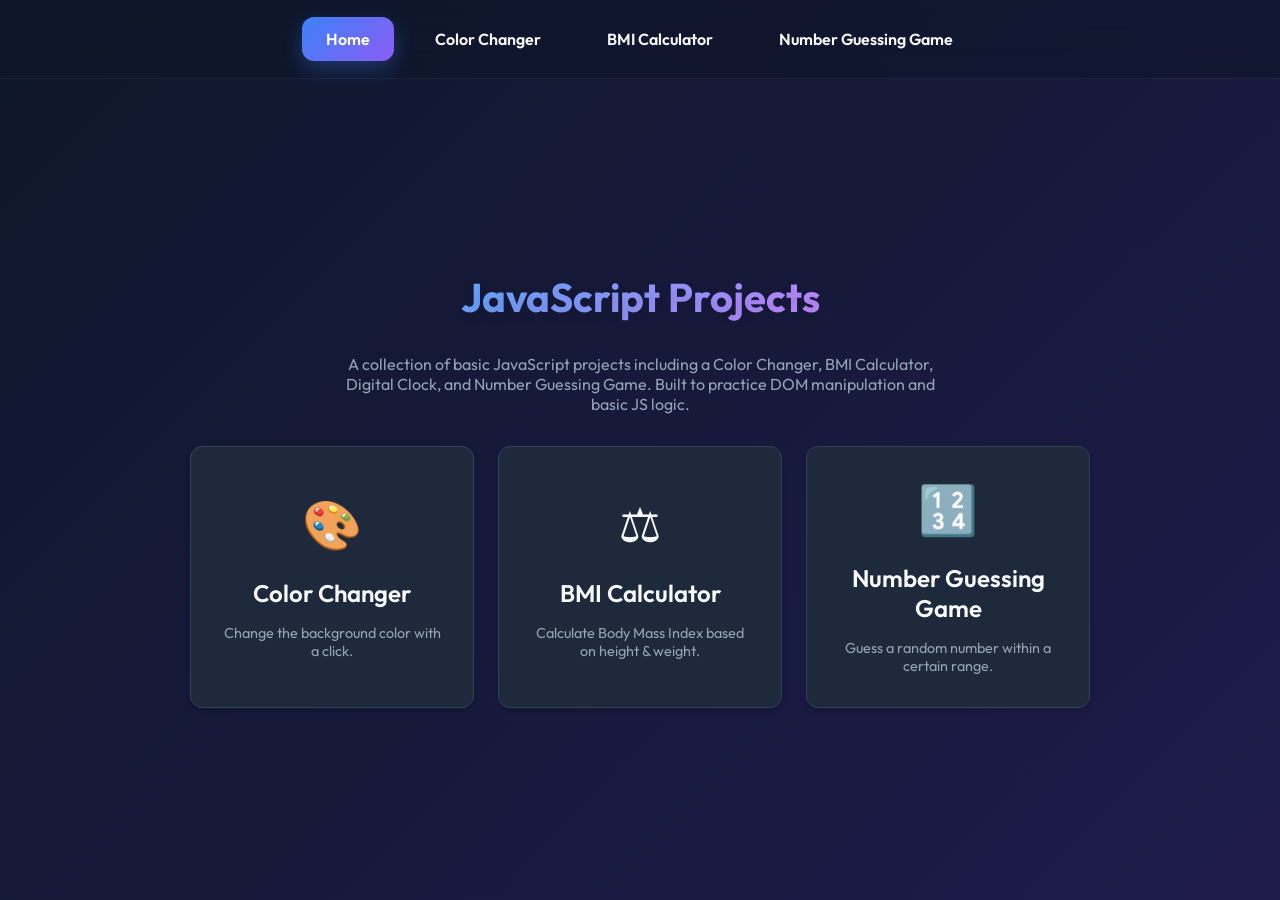
<file: index.html>
<!DOCTYPE html>
<html lang="en">
<head>
    <meta charset="UTF-8">
    <meta name="viewport" content="width=device-width, initial-scale=1.0">
    <meta http-equiv="X-UA-Compatible" content="ie=edge">
    <title>JavaScript Mini Projects</title>
    <link rel="stylesheet" href="./css/style.css">
    <style>
      .projects-grid {
        display: grid;
        grid-template-columns: repeat(auto-fit, minmax(200px, 1fr));
        gap: 1.5rem;
        width: 100%;
        max-width: 900px;
        margin-top: 2rem;
      }
      .project-card {
        background-color: var(--card-bg);
        border: 1px solid var(--border-color);
        border-radius: 12px;
        padding: 2rem;
        text-align: center;
        transition: all 0.3s ease;
        text-decoration: none;
        color: var(--text-color);
        box-shadow: var(--shadow-sm);
        display: flex;
        flex-direction: column;
        justify-content: center;
        align-items: center;
        gap: 1rem;
      }
      .project-card:hover {
        transform: translateY(-5px);
        box-shadow: var(--shadow-md);
        border-color: var(--primary-color);
      }
      .project-card h2 {
        margin: 0;
        font-size: 1.5rem;
      }
      .project-icon {
        font-size: 3rem;
        margin-bottom: 0.5rem;
      }
    </style>
</head>
<body>
  <nav>
    <a href="./index.html" aria-current="page">Home</a>
    <a href="./projects-html/color-changer.html">Color Changer</a>
    <a href="./projects-html/bmi-calculator.html">BMI Calculator</a>
    <!-- <a href="./projects-html/digital-clock.html">Digital Clock</a> -->
    <a href="./projects-html/guess-number.html">Number Guessing Game</a>
  </nav>    
  
  <main class="main-content">
    <h1>JavaScript Projects</h1>
    <p style="color: #94a3b8; text-align: center; max-width: 600px;">
      A collection of basic JavaScript projects including a Color Changer, BMI Calculator, Digital Clock, and Number Guessing Game. Built to practice DOM manipulation and basic JS logic.
    </p>

    <div class="projects-grid">
      <a href="./projects-html/color-changer.html" class="project-card">
        <div class="project-icon">🎨</div>
        <h2>Color Changer</h2>
        <p style="color: #94a3b8; font-size: 0.9rem;">Change the background color with a click.</p>
      </a>
      
      <a href="./projects-html/bmi-calculator.html" class="project-card">
        <div class="project-icon">⚖️</div>
        <h2>BMI Calculator</h2>
        <p style="color: #94a3b8; font-size: 0.9rem;">Calculate Body Mass Index based on height & weight.</p>
      </a>

      <!-- <a href="./projects-html/digital-clock.html" class="project-card">
        <div class="project-icon">⏰</div>
        <h2>Digital Clock</h2>
        <p style="color: #94a3b8; font-size: 0.9rem;">A real-time digital clock displaying local time.</p>
      </a> -->

      <a href="./projects-html/guess-number.html" class="project-card">
        <div class="project-icon">🔢</div>
        <h2>Number Guessing Game</h2>
        <p style="color: #94a3b8; font-size: 0.9rem;">Guess a random number within a certain range.</p>
      </a>
    </div>
  </main>
</body>
</html>
</file>
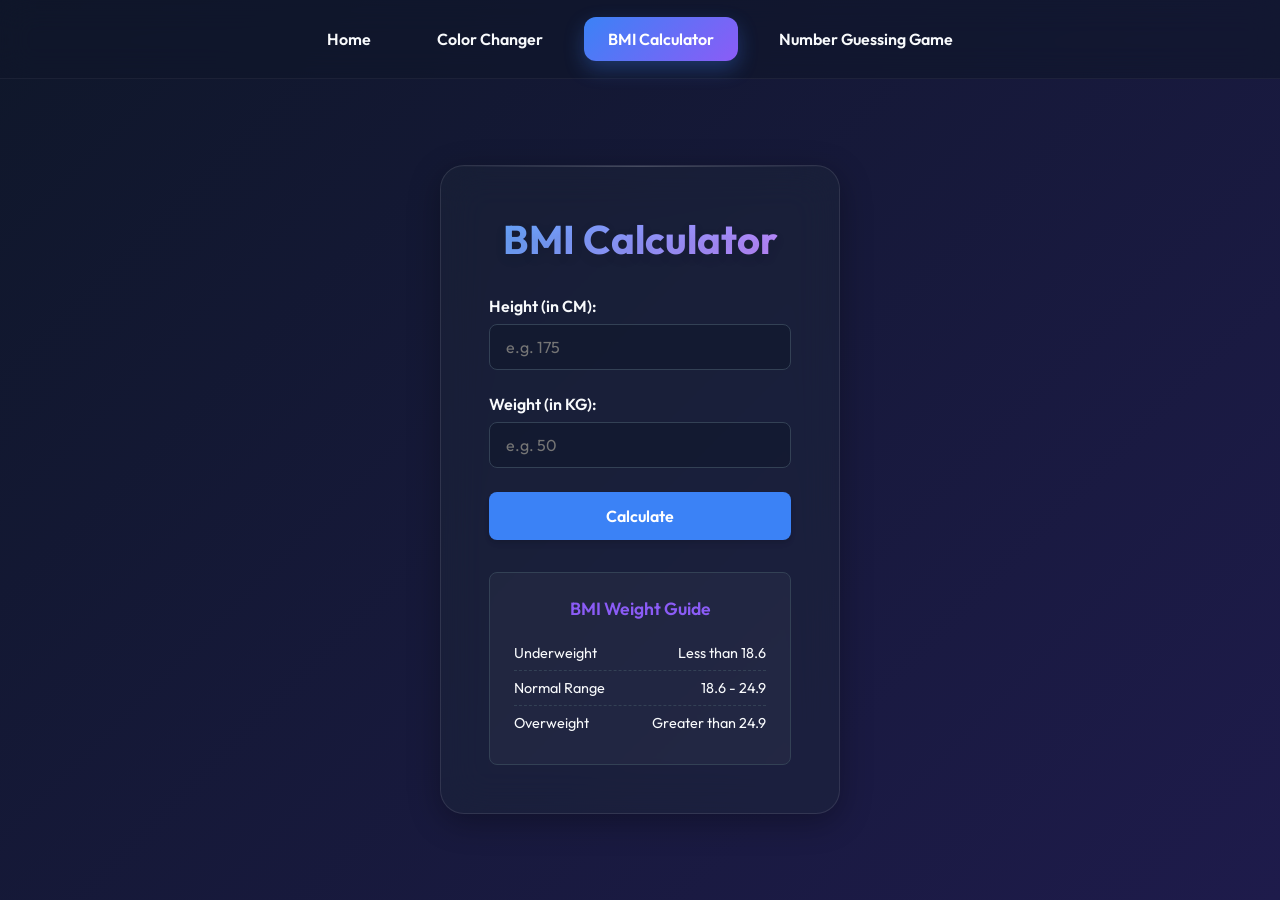
<file: projects-html/bmi-calculator.html>
<!DOCTYPE html>
<html lang="en">
  <head>
    <meta charset="UTF-8" />
    <meta name="viewport" content="width=device-width, initial-scale=1.0" />
    <meta http-equiv="X-UA-Compatible" content="ie=edge" />
    <link rel="stylesheet" href="../css/style.css">
    <link rel="stylesheet" href="../css/bmi-calculator.css" />
    <title>BMI Calculator</title>
  </head>
  <body>
   <nav>
    <a href="../index.html">Home</a>
    <a href="../projects-html/color-changer.html">Color Changer</a>
    <a href="../projects-html/bmi-calculator.html" aria-current="page">BMI Calculator</a>
    <a href="../projects-html/guess-number.html">Number Guessing Game</a>
  </nav>
  <main class="main-content">
    <div class="card bmi-card">
      <h1>BMI Calculator</h1>
      <form>
        <div class="input-group">
          <label for="height">Height (in CM): </label>
          <input type="number" id="height" placeholder="e.g. 175" />
        </div>
        <div class="input-group">
          <label for="weight">Weight (in KG): </label>
          <input type="number" id="weight" placeholder="e.g. 50" />
        </div>
        <button type="submit" class="btn">Calculate</button>
        
        <div id="results" class="results-box"></div>
        <div id="message"></div>
        
        <div id="weight-guide" class="guide-box">
          <h3>BMI Weight Guide</h3>
          <ul>
            <li><span>Underweight</span> <span>Less than 18.6</span></li>
            <li><span>Normal Range</span> <span>18.6 - 24.9</span></li>
            <li><span>Overweight</span> <span>Greater than 24.9</span></li>
          </ul>
        </div>
      </form>
    </div>
  </main>
  <script src="../js/bmi-calculator.js"></script>
  </body>
</html>
</file>
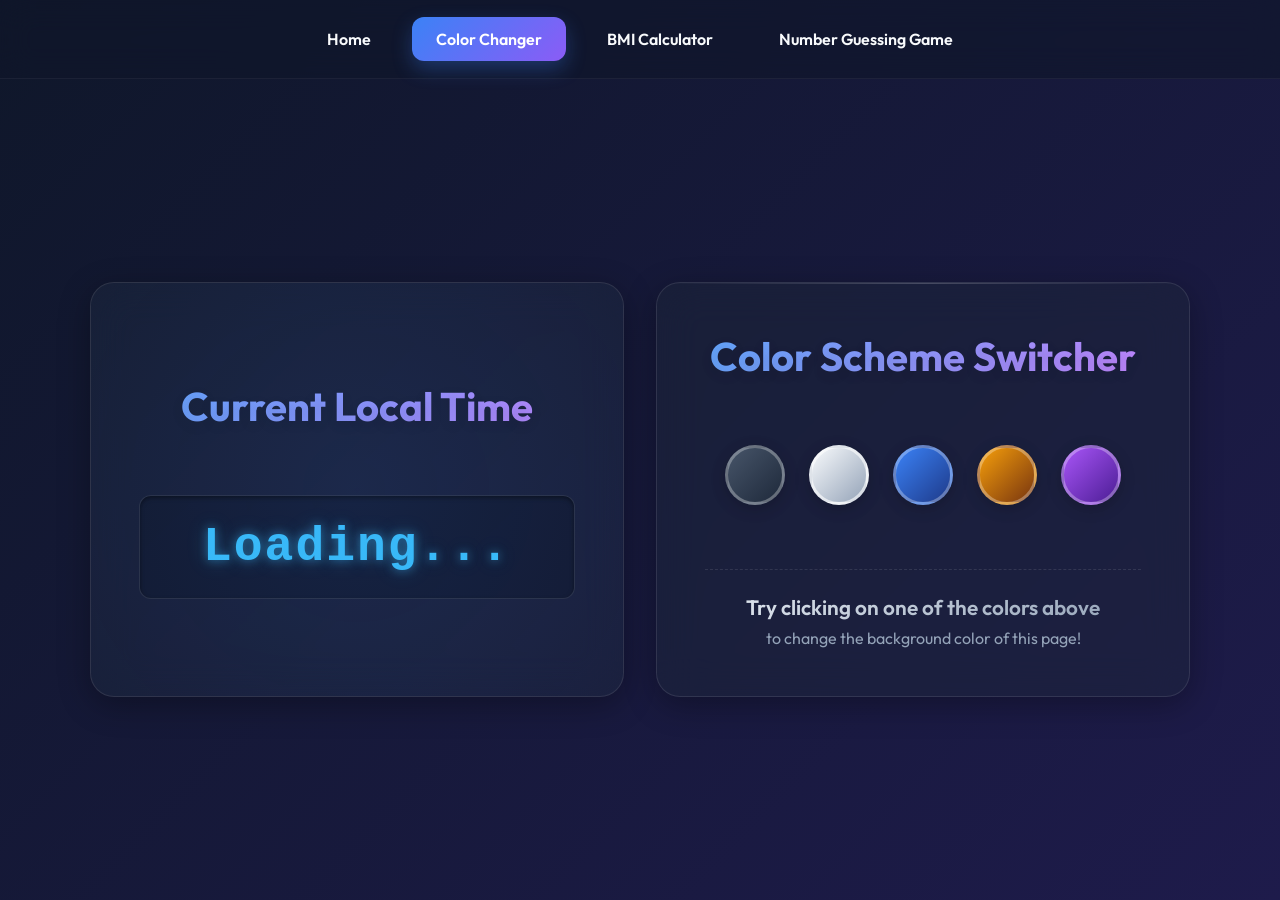
<file: projects-html/color-changer.html>
<!DOCTYPE html>
<html lang="en">
  <head>
    <meta charset="UTF-8" />
    <meta name="viewport" content="width=device-width, initial-scale=1.0" />
    <meta http-equiv="X-UA-Compatible" content="ie=edge" />
    <link rel="stylesheet" href="../css/style.css">
    <link rel="stylesheet" href="../css/color-changer.css" />
    <link rel="stylesheet" href="../css/digital-clock.css" />
    <title>JavaScript Background Color Switcher</title>
  </head>
  <body>
    <nav>
      <a href="../index.html">Home</a>
      <a href="../projects-html/color-changer.html" aria-current="page">Color Changer</a>
      <a href="../projects-html/bmi-calculator.html">BMI Calculator</a>
      <a href="../projects-html/guess-number.html">Number Guessing Game</a>
    </nav>
  
    <main class="main-content">
      <div class="main-div">
        <div class="card clock-card">
          <div id="banner">
            <h1>Current Local Time</h1>
          </div>
          <div class="clock-container">
            <div id="clock">Loading...</div>
          </div>
        </div>
        <div class="card canvas">
          <h1>Color Scheme Switcher</h1>
          <div class="color-palette">
            <span class="button" id="grey" title="Grey"></span>
            <span class="button" id="white" title="White"></span>
            <span class="button" id="blue" title="Blue"></span>
            <span class="button" id="yellow" title="Yellow"></span>
            <span class="button" id="purple" title="Purple"></span>
          </div>
          <div class="instructions">
            <h2>Try clicking on one of the colors above</h2>
            <p>to change the background color of this page!</p>
          </div>
        </div>
      </div>
    </main>
    <script src="../js/color-changer.js"></script>
    <script src="../js/digital-clock.js"></script>
  </body>
</html>
</file>
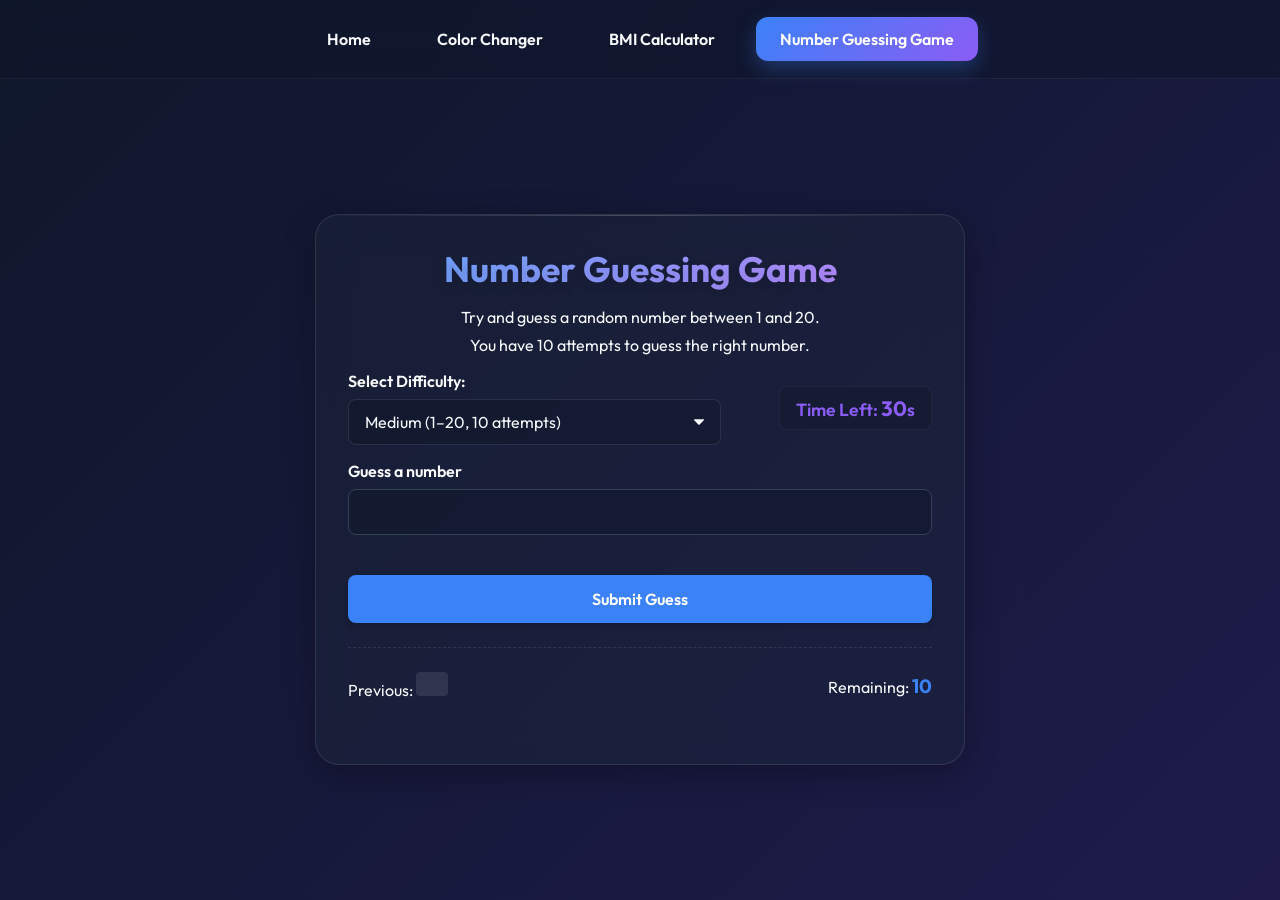
<file: projects-html/guess-number.html>
<!DOCTYPE html>
<html lang="en">
<head>
    <meta charset="UTF-8">
    <meta name="viewport" content="width=device-width, initial-scale=1.0">
    <meta http-equiv="X-UA-Compatible" content="ie=edge">
    <link rel="stylesheet" href="../css/style.css">
    <link rel="stylesheet" href="../css/guess-number.css">
    <title>Number Guessing Game</title>
</head>
<body>
    <nav>
      <a href="../index.html">Home</a>
      <a href="../projects-html/color-changer.html">Color Changer</a>
      <a href="../projects-html/bmi-calculator.html">BMI Calculator</a>
      <a href="../projects-html/guess-number.html" aria-current="page">Number Guessing Game</a>
    </nav>
  <main class="main-content">
    <div class="card guess-card">
      <h1>Number Guessing Game</h1>
      <p id="rangeText">Try and guess a random number between 1 and 20.</p>
      <p id="attemptsText">You have 10 attempts to guess the right number.</p>

      <div class="game-controls">
        <div class="difficulty input-group">
            <label for="difficulty">Select Difficulty: </label>
            <select id="difficulty" class="input-select">
                <option value="easy">Easy (1–10, 5 attempts)</option>
                <option value="medium" selected>Medium (1–20, 10 attempts)</option>
                <option value="hard">Hard (1–50, 15 attempts)</option>
            </select>
        </div>
        <div class="timer-container">
            <p class="timer-text">Time Left: <span id="timer">30</span>s</p>
        </div>
      </div>
      
      <form class="form">
          <div class="input-group">
              <label for="guessField" id="guess">Guess a number</label>
              <input type="number" id="guessField" class="guessField" min="1" max="50" step="1" inputmode="numeric" required>
          </div>
          <input type="submit" id="subt" value="Submit Guess" class="btn guessSubmit">
      </form>

      <div class="resultParas">
          <div class="stats-row">
              <p>Previous: <span class="guesses"></span></p>
              <p>Remaining: <span class="lastResult">10</span></p>
          </div>
          <p class="lowOrHi"></p>
      </div>
    </div>
  </main>
  <script src="../js/guess-number.js"></script>
</body>
</html>
</file>
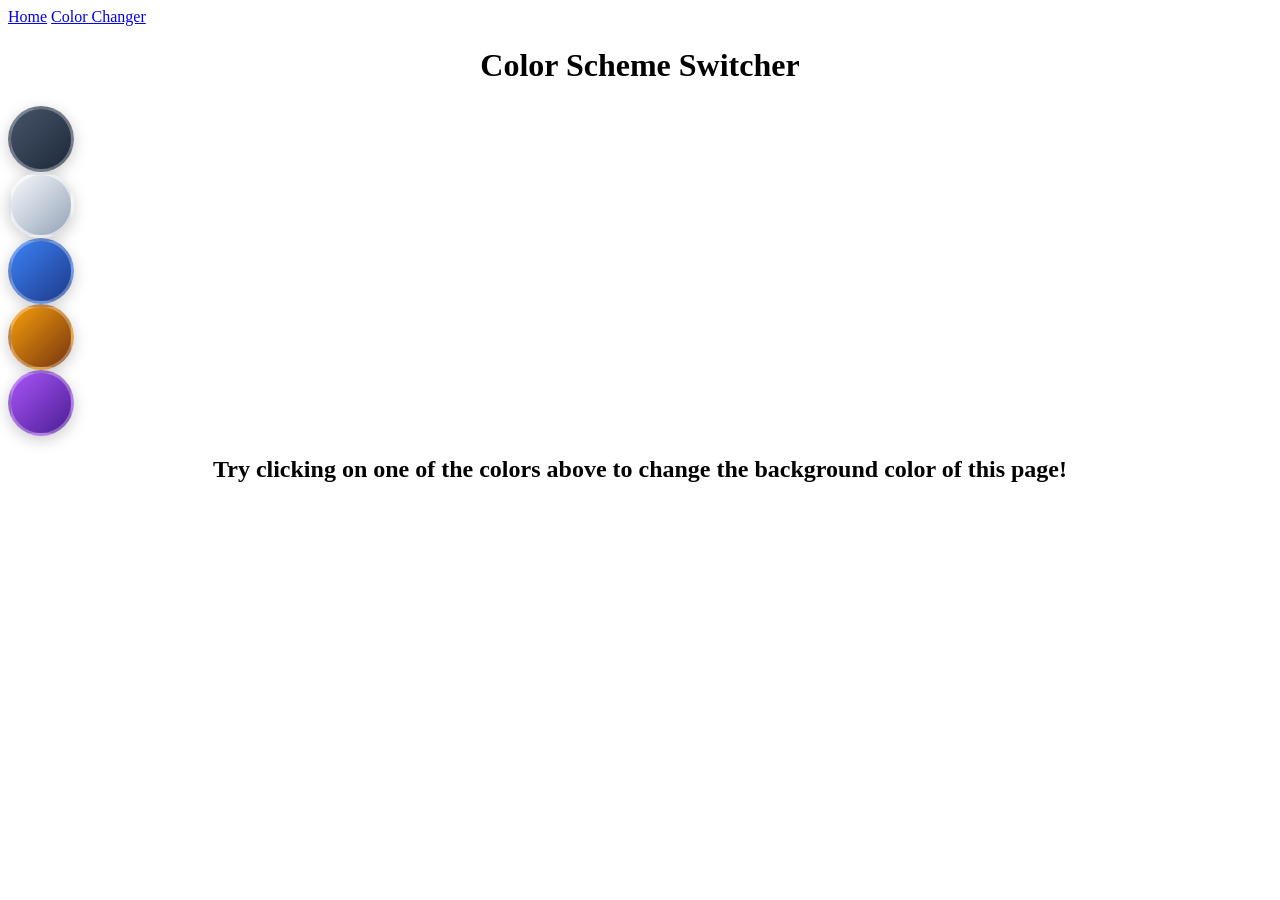
<file: projects/color-changer.html>
<!DOCTYPE html>
<html lang="en">
  <head>
    <meta charset="UTF-8" />
    <meta name="viewport" content="width=device-width, initial-scale=1.0" />
    <meta http-equiv="X-UA-Compatible" content="ie=edge" />
    <link rel="stylesheet" href="../css/color-changer.css" />
    <title>JavaScript Background Color Switcher</title>
  </head>
  <body>
    <nav>
    <a href="../index.html" aria-current="page">Home</a>
    <a href="./projects/color-changer.html"
      >Color Changer</a
    >
  </nav>
    <div class="canvas">
      <h1>Color Scheme Switcher</h1>
      <span class="button" id="grey"></span>
      <span class="button" id="white"></span>
      <span class="button" id="blue"></span>
      <span class="button" id="yellow"></span>
      <span class="button" id="purple"></span>
      <h2>
        Try clicking on one of the colors above
        <span>to change the background color of this page!</span>
      </h2>
    </div>
    <script src="../js/color-changer.js"></script>
  </body>
</html>
</file>
<file: css/style.css>
@import url('https://fonts.googleapis.com/css2?family=Outfit:wght@300;400;600;700&display=swap');

:root {
  --bg-color: #0f172a;
  --text-color: #f8fafc;
  --primary-color: #3b82f6;
  --secondary-color: #1e293b;
  --accent-color: #8b5cf6;
  --nav-bg: rgba(15, 23, 42, 0.85);
  --border-color: #334155;
  --card-bg: #1e293b;
  --shadow-sm: 0 4px 6px -1px rgba(0, 0, 0, 0.1), 0 2px 4px -1px rgba(0, 0, 0, 0.06);
  --shadow-md: 0 10px 15px -3px rgba(0, 0, 0, 0.1), 0 4px 6px -2px rgba(0, 0, 0, 0.05);
  --shadow-lg: 0 20px 25px -5px rgba(0, 0, 0, 0.1), 0 10px 10px -5px rgba(0, 0, 0, 0.04);
}

* {
  box-sizing: border-box;
  margin: 0;
  padding: 0;
}

body {
  font-family: 'Outfit', system-ui, -apple-system, sans-serif;
  color: var(--text-color);
  background: linear-gradient(135deg, #0f172a, #1e1b4b);
  background-attachment: fixed;
  min-height: 100vh;
  display: flex;
  flex-direction: column;
  transition: background 0.8s ease;
}

/* Navigation */
nav {
  display: flex;
  flex-wrap: wrap;
  align-items: center;
  justify-content: center;
  padding: 1rem;
  gap: 1rem;
  background-color: rgba(15, 23, 42, 0.6);
  backdrop-filter: blur(16px);
  -webkit-backdrop-filter: blur(16px);
  border-bottom: 1px solid rgba(255, 255, 255, 0.05);
  position: sticky;
  top: 0;
  z-index: 1000;
}

nav a {
  display: inline-block;
  padding: 0.75rem 1.5rem;
  border-radius: 12px;
  text-align: center;
  text-decoration: none;
  color: var(--text-color);
  font-weight: 600;
  transition: all 0.3s cubic-bezier(0.4, 0, 0.2, 1);
  border: 1px solid transparent;
}

nav a:hover {
  background-color: rgba(255, 255, 255, 0.1);
  border-color: rgba(255, 255, 255, 0.1);
  transform: translateY(-2px);
}

nav a[aria-current='page'], nav a.active {
  background: linear-gradient(135deg, var(--primary-color), var(--accent-color));
  color: white;
  box-shadow: 0 8px 20px rgba(59, 130, 246, 0.3);
  border: none;
}

nav a[aria-current='page']:hover, nav a.active:hover {
  transform: translateY(-2px);
  box-shadow: 0 10px 25px rgba(59, 130, 246, 0.4);
}

/* Main Content Wrapper */
.main-content {
  flex: 1;
  display: flex;
  flex-direction: column;
  align-items: center;
  justify-content: center;
  padding: 3rem 2rem;
  width: 100%;
}

h1 {
  font-weight: 700;
  font-size: 2.5rem;
  margin-bottom: 2rem;
  text-align: center;
  background: linear-gradient(135deg, #60a5fa, #c084fc);
  -webkit-background-clip: text;
  -webkit-text-fill-color: transparent;
  background-clip: text;
  text-shadow: 0 4px 12px rgba(0,0,0,0.1);
}

h2, h3 {
  font-weight: 600;
  margin-bottom: 1rem;
}

/* Card Style for Projects */
.card {
  background-color: rgba(30, 41, 59, 0.4);
  backdrop-filter: blur(20px);
  -webkit-backdrop-filter: blur(20px);
  border-radius: 24px;
  padding: 3rem;
  box-shadow: 0 8px 32px 0 rgba(0, 0, 0, 0.3);
  border: 1px solid rgba(255, 255, 255, 0.1);
  width: 100%;
  max-width: 800px;
  margin: 0 auto;
  position: relative;
  overflow: hidden;
}

.card::before {
  content: '';
  position: absolute;
  top: 0;
  left: 0;
  right: 0;
  height: 1px;
  background: linear-gradient(90deg, transparent, rgba(255,255,255,0.2), transparent);
}

/* General Input Styles */
input[type="text"], input[type="number"] {
  width: 100%;
  padding: 0.75rem 1rem;
  margin-bottom: 1.5rem;
  border-radius: 8px;
  border: 1px solid var(--border-color);
  background-color: rgba(15, 23, 42, 0.5);
  color: var(--text-color);
  font-family: inherit;
  font-size: 1rem;
  transition: border-color 0.3s ease, box-shadow 0.3s ease;
}

input[type="text"]:focus, input[type="number"]:focus {
  outline: none;
  border-color: var(--primary-color);
  box-shadow: 0 0 0 3px rgba(59, 130, 246, 0.2);
}

/* General Button Styles */
.btn {
  background-color: var(--primary-color);
  color: white;
  border: none;
  padding: 0.85rem 1.5rem;
  border-radius: 8px;
  font-size: 1rem;
  font-family: inherit;
  font-weight: 600;
  cursor: pointer;
  transition: all 0.3s ease;
  box-shadow: var(--shadow-sm);
  width: 100%;
}

.btn:hover {
  background-color: #2563eb;
  transform: translateY(-2px);
  box-shadow: var(--shadow-md);
}

.btn:active {
  transform: translateY(0);
}

/* Responsive adjustments */
@media (max-width: 600px) {
  nav {
    flex-direction: row;
    flex-wrap: wrap;
    padding: 0.5rem;
    gap: 0.5rem;
    justify-content: center;
  }
  
  nav a {
    white-space: normal;
    padding: 0.5rem 1rem;
    font-size: 0.9rem;
  }

  h1 {
    font-size: 2rem;
  }
  
  .card {
    padding: 1.5rem;
  }
  
  .main-content {
    padding: 1rem;
  }
}
</file>
<file: css/bmi-calculator.css>
/* BMI Calculator Specific Styles */

.bmi-card {
  max-width: 400px;
}

.input-group {
  margin-bottom: 1.5rem;
  text-align: left;
}

.input-group label {
  display: block;
  margin-bottom: 0.5rem;
  font-weight: 600;
  color: var(--text-color);
}

.input-group input {
  margin-bottom: 0;
}

.results-box {
  margin-top: 1.5rem;
  padding: 1rem;
  background-color: rgba(59, 130, 246, 0.1);
  border: 1px solid rgba(59, 130, 246, 0.3);
  border-radius: 8px;
  text-align: center;
  font-size: 1.5rem;
  font-weight: 700;
  color: var(--primary-color);
  display: none; /* Hidden by default until JS populates it */
}

/* We override display block if JS sets innerHTML */
.results-box:not(:empty) {
  display: block;
  animation: fadeIn 0.4s ease-in-out;
}

#message {
  text-align: center;
  margin-top: 0.5rem;
  font-weight: 600;
}

.guide-box {
  margin-top: 2rem;
  background-color: rgba(255, 255, 255, 0.03);
  padding: 1.5rem;
  border-radius: 8px;
  border: 1px solid var(--border-color);
}

.guide-box h3 {
  text-align: center;
  margin-bottom: 1rem;
  font-size: 1.1rem;
  color: var(--accent-color);
}

.guide-box ul {
  list-style: none;
  padding: 0;
  margin: 0;
}

.guide-box li {
  display: flex;
  justify-content: space-between;
  padding: 0.5rem 0;
  border-bottom: 1px dashed var(--border-color);
  font-size: 0.9rem;
}

.guide-box li:last-child {
  border-bottom: none;
}

@keyframes fadeIn {
  from { opacity: 0; transform: translateY(-5px); }
  to { opacity: 1; transform: translateY(0); }
}
</file>
<file: css/color-changer.css>
/* Color Changer Specific Styles */

.main-div {
  display: grid;
  grid-template-columns: 1fr;
  gap: 2rem;
  width: 100%;
  max-width: 1100px;
  align-items: stretch;
}

@media (min-width: 860px) {
  .main-div {
    grid-template-columns: 1fr 1fr;
  }
}

.canvas {
  text-align: center;
  display: flex;
  flex-direction: column;
  justify-content: center;
  height: 100%;
}

.color-palette {
  display: flex;
  justify-content: center;
  flex-wrap: wrap;
  gap: 1.5rem;
  margin: 2rem 0;
}

.button {
  width: 60px;
  height: 60px;
  border-radius: 50%;
  cursor: pointer;
  transition: all 0.4s cubic-bezier(0.175, 0.885, 0.32, 1.275);
  box-shadow: 0 4px 15px rgba(0, 0, 0, 0.2);
  border: 3px solid rgba(255, 255, 255, 0.3);
  position: relative;
}

.button::after {
  content: '';
  position: absolute;
  top: -3px; left: -3px; right: -3px; bottom: -3px;
  border-radius: 50%;
  border: 2px solid transparent;
  transition: all 0.3s ease;
}

.button:hover {
  transform: scale(1.15) translateY(-5px);
  box-shadow: 0 15px 25px rgba(0, 0, 0, 0.4);
  border-color: rgba(255, 255, 255, 0.8);
}

.button:hover::after {
  top: -8px; left: -8px; right: -8px; bottom: -8px;
  border-color: rgba(255, 255, 255, 0.4);
}

.button:active {
  transform: scale(0.95);
}

#grey { background: linear-gradient(135deg, #475569, #1e293b); }
#white { background: linear-gradient(135deg, #f8fafc, #94a3b8); border-color: rgba(255,255,255,0.6); }
#blue { background: linear-gradient(135deg, #3b82f6, #1e3a8a); }
#yellow { background: linear-gradient(135deg, #f59e0b, #78350f); }
#purple { background: linear-gradient(135deg, #a855f7, #4c1d95); }

.instructions {
  margin-top: 2rem;
  padding-top: 1.5rem;
  border-top: 1px dashed rgba(255, 255, 255, 0.1);
}

.instructions h2 {
  font-size: 1.3rem;
  margin-bottom: 0.5rem;
  background: linear-gradient(135deg, #e2e8f0, #94a3b8);
  -webkit-background-clip: text;
  -webkit-text-fill-color: transparent;
}

.instructions p {
  color: #94a3b8;
  font-size: 1rem;
}
</file>
<file: css/digital-clock.css>
/* Digital Clock Specific Styles */

.clock-card {
  text-align: center;
  position: relative;
  overflow: hidden;
  display: flex;
  flex-direction: column;
  justify-content: center;
  height: 100%;
}

/* Subtle glowing accent on the card */
.clock-card::before {
  content: '';
  position: absolute;
  top: -50%;
  left: -50%;
  width: 200%;
  height: 200%;
  background: radial-gradient(circle, rgba(59, 130, 246, 0.1) 0%, transparent 60%);
  pointer-events: none;
}

.clock-container {
  margin-top: 2rem;
  padding: 1.5rem;
  background-color: rgba(15, 23, 42, 0.6);
  border-radius: 12px;
  border: 1px solid rgba(255, 255, 255, 0.1);
  box-shadow: inset 0 2px 4px rgba(0, 0, 0, 0.5);
  display: inline-block;
}

#clock {
  font-family: 'Courier New', Courier, monospace; /* Digital look */
  font-size: 3rem;
  font-weight: 700;
  letter-spacing: 2px;
  color: #38bdf8; /* Vibrant light blue */
  text-shadow: 0 0 10px rgba(56, 189, 248, 0.5), 0 0 20px rgba(56, 189, 248, 0.3);
  margin: 0;
}

@media (max-width: 480px) {
  #clock {
    font-size: 2.2rem;
  }
}
</file>
<file: css/guess-number.css>
/* Guess Number specific styles */

.guess-card {
  text-align: center;
  padding: 2rem !important; /* reduce global padding */
  max-width: 650px !important; /* narrower for a more compact look */
}

.guess-card h1 {
  margin-bottom: 1rem;
  font-size: 2.2rem;
}

.guess-card > p {
  margin-bottom: 0.5rem;
  font-size: 1rem;
}

.game-controls {
  display: grid;
  grid-template-columns: 2fr 1fr;
  gap: 1.5rem;
  align-items: center;
  margin-top: 1rem;
  margin-bottom: 1rem;
}

@media (max-width: 500px) {
  .game-controls {
    grid-template-columns: 1fr;
    gap: 0.5rem;
  }
}

.input-group {
  margin-bottom: 1rem;
  text-align: left;
}

.difficulty.input-group {
  margin-bottom: 0;
}

.input-group label {
  display: block;
  margin-bottom: 0.5rem;
  font-weight: 600;
  color: var(--text-color);
}

.input-select {
  width: 100%;
  padding: 0.75rem 1rem;
  border-radius: 8px;
  border: 1px solid rgba(255, 255, 255, 0.1);
  background-color: rgba(15, 23, 42, 0.5);
  color: var(--text-color);
  font-family: inherit;
  font-size: 1rem;
  appearance: none;
  background-image: url("data:image/svg+xml;charset=US-ASCII,%3Csvg%20xmlns%3D%22http%3A%2F%2Fwww.w3.org%2F2000%2Fsvg%22%20width%3D%22292.4%22%20height%3D%22292.4%22%3E%3Cpath%20fill%3D%22%23f8fafc%22%20d%3D%22M287%2069.4a17.6%2017.6%200%200%200-13-5.4H18.4c-5%200-9.3%201.8-12.9%205.4A17.6%2017.6%200%200%200%200%2082.2c0%205%201.8%209.3%205.4%2012.9l128%20127.9c3.6%203.6%207.8%205.4%2012.8%205.4s9.2-1.8%2012.8-5.4L287%2095c3.5-3.5%205.4-7.8%205.4-12.8%200-5-1.9-9.2-5.5-12.8z%22%2F%3E%3C%2Fsvg%3E");
  background-repeat: no-repeat;
  background-position: right 1rem top 50%;
  background-size: 0.65rem auto;
  transition: all 0.3s ease;
}

.input-select:focus {
  outline: none;
  border-color: var(--primary-color);
  box-shadow: 0 0 0 3px rgba(59, 130, 246, 0.2);
}

.input-select option {
  background-color: #1e293b;
  color: var(--text-color);
}

.timer-container {
  display: flex;
  justify-content: flex-end;
  margin-bottom: 0;
}

.timer-text {
  font-weight: 600;
  font-size: 1.1rem;
  margin-bottom: 0;
  color: var(--accent-color);
  background: rgba(15, 23, 42, 0.4);
  padding: 0.5rem 1rem;
  border-radius: 8px;
  border: 1px solid rgba(255, 255, 255, 0.05);
}

#timer {
  font-weight: 700;
  font-size: 1.3rem;
}

.resultParas {
  margin-top: 1.5rem;
  padding-top: 1.5rem;
  border-top: 1px dashed rgba(255, 255, 255, 0.1);
  text-align: left;
}

.stats-row {
  display: flex;
  justify-content: space-between;
  align-items: center;
  flex-wrap: wrap;
  gap: 1rem;
  margin-bottom: 0.5rem;
}

.stats-row p {
  margin-bottom: 0 !important;
}

.guesses {
  display: inline-block;
  background-color: rgba(255, 255, 255, 0.1);
  padding: 0.2rem 0.5rem;
  border-radius: 4px;
  min-height: 1.5rem;
  min-width: 2rem;
  word-break: break-all;
}

.lastResult {
  font-weight: 700;
  color: var(--primary-color);
  font-size: 1.2rem;
}

.lowOrHi {
  margin-top: 0.5rem;
  font-weight: 600;
  min-height: 1.5rem;
  text-align: center;
}

/* input states */
.input-default {
  border: 1px solid var(--border-color) !important;
}

.input-correct {
  border: 2px solid #22c55e !important;
}

.input-wrong {
  border: 2px solid #ef4444 !important;
}

.input-close {
  border: 2px solid #f59e0b !important;
}

/* message colors */
.msg-correct h2 { color: #22c55e; }
.msg-wrong h2 { color: #ef4444; }
.msg-close h2 { color: #f59e0b; }
.msg-default h2 { color: var(--text-color); }

.button {
  margin-top: 1.5rem;
}

#newGame {
  cursor: pointer;
  background-color: var(--accent-color);
  color: white;
  padding: 0.85rem 1.5rem;
  border-radius: 8px;
  font-size: 1rem;
  display: inline-block;
  transition: all 0.3s ease;
  box-shadow: var(--shadow-sm);
}

#newGame:hover {
  background-color: #7c3aed;
  transform: translateY(-2px);
  box-shadow: var(--shadow-md);
}
</file>
